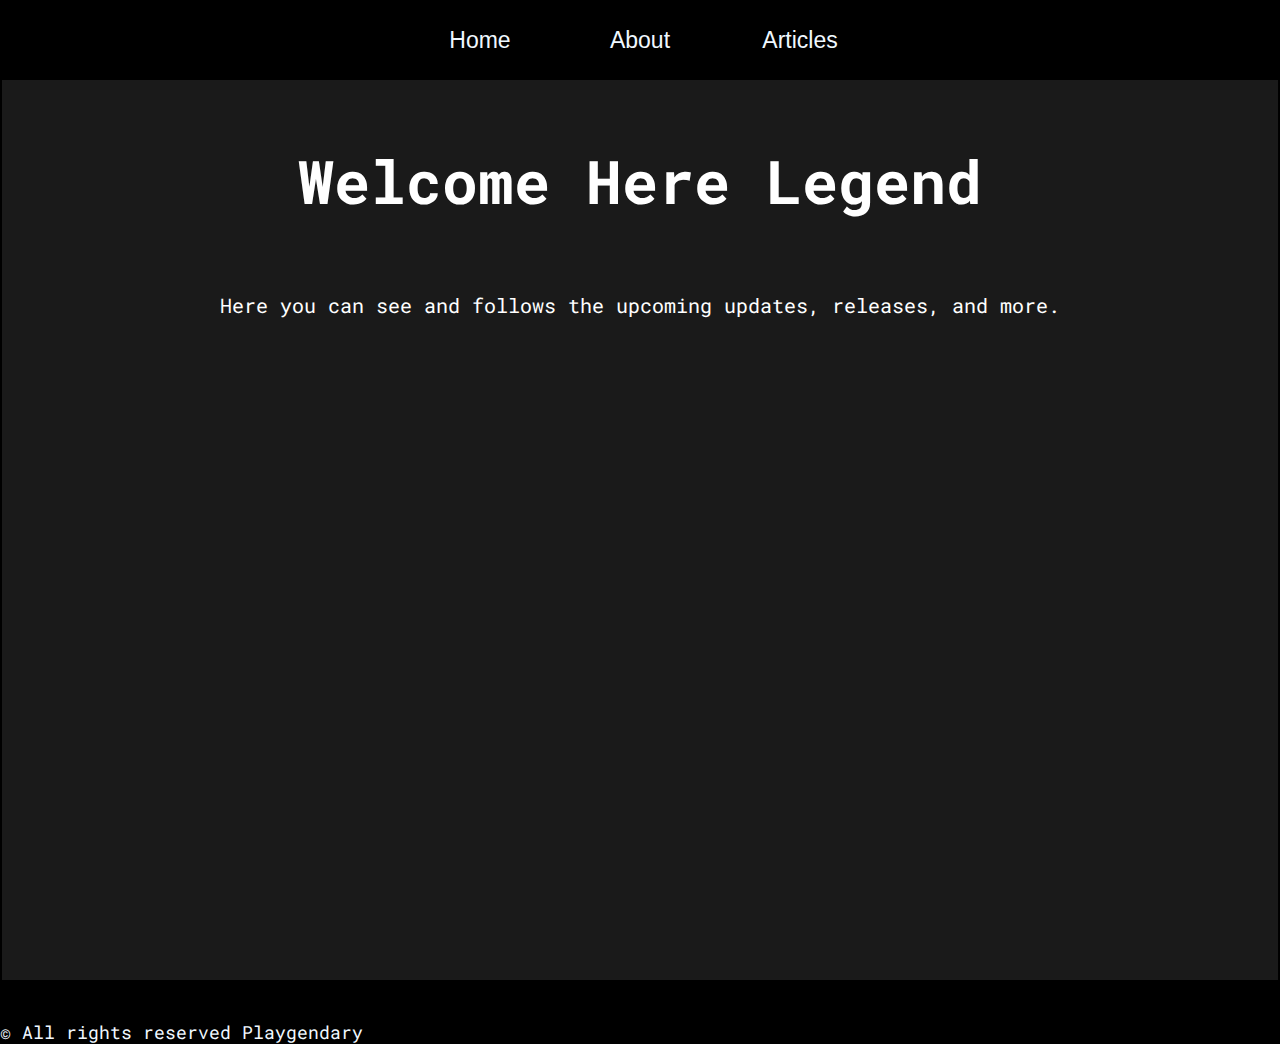
<file: index.html>
<!DOCTYPE html>
<html>
<head>
    <title>Playgendary Blog</title>
    <link rel="stylesheet" href="styles.css">
</head>

<body class="main">
    <header>
        <nav>
            <a href="index.html"><button class="home">Home</button></a>
            <a href="about.html"><button class="about">About</button></a>
            <a href="articles.html"><button class="articles">Articles</button></a>
        </nav>
    </header>

    <section class="container">
        <div><h1 class="main-text">Welcome Here Legend</h1></div>
        <p class="minor-text">Here you can see and follows the upcoming updates, releases, and more.</p>

        <!-- <div id="div5"><h1 id="main-text">Welcome Here Legend</h1></div><br> -->
    </section>

    <footer>
        &copy All rights reserved Playgendary
    </footer>
</body>
</html>
</file>
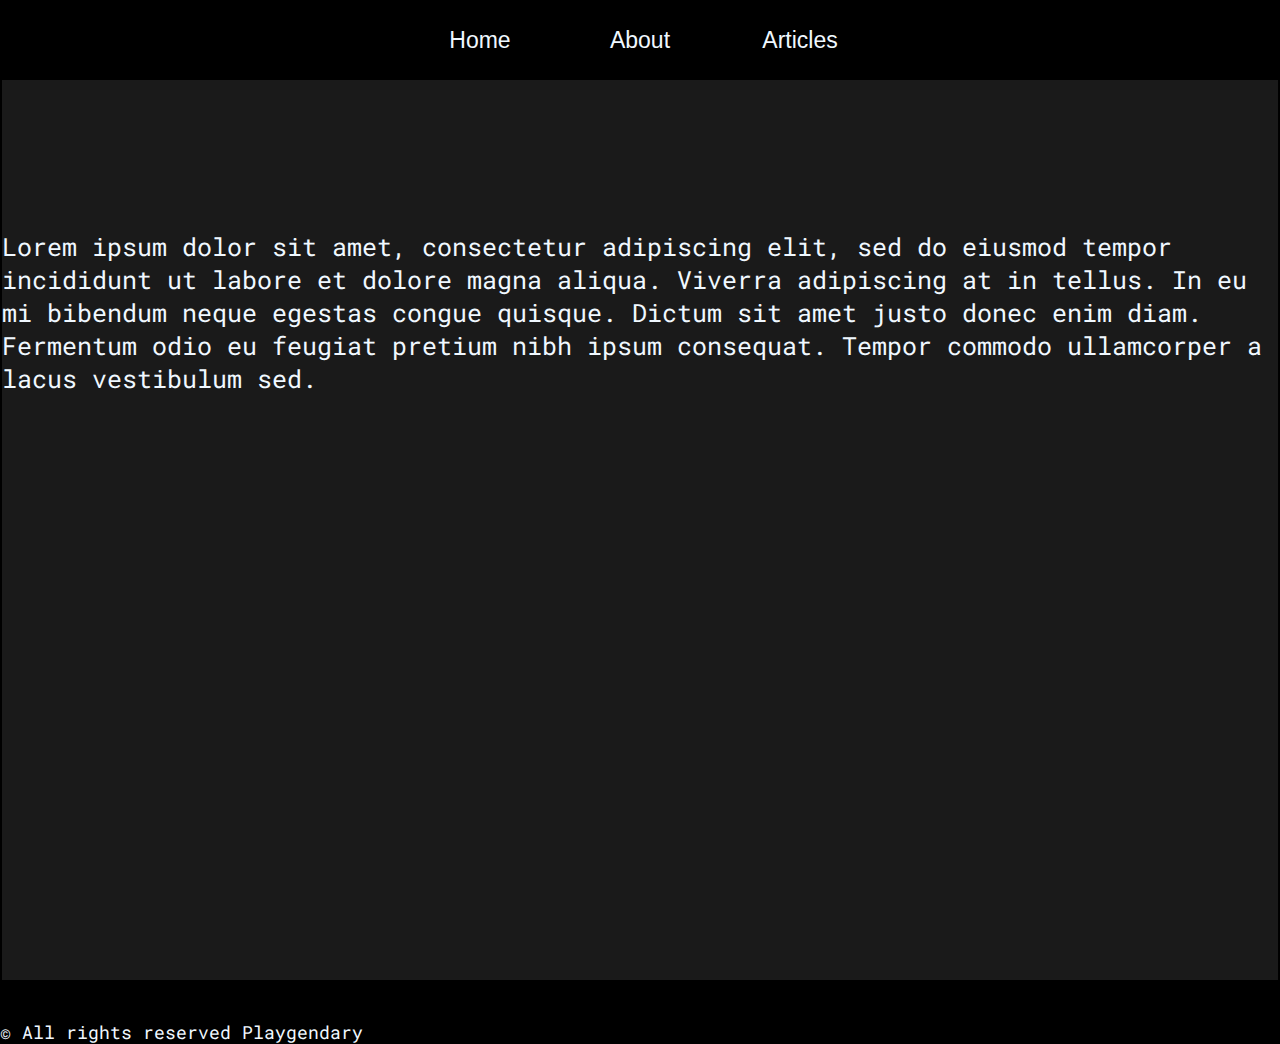
<file: about.html>
<!DOCTYPE html>
<html>
    <head>
        <title>Playgendary Blog</title>
        <link rel="stylesheet" href="styles.css">
    </head>

<body class="main">
    <header>
        <nav>
            <a href="index.html"><button>Home</button></a>
            <a href="about.html"><button>About</button></a>
            <a href="articles.html"><button>Articles</button></a>
        </nav>
    </header>

    <section class="container">
        <p class="aboutUs">Lorem ipsum dolor sit amet, consectetur adipiscing elit, sed do eiusmod tempor incididunt ut labore et dolore magna aliqua. Viverra adipiscing at in tellus. In eu mi bibendum neque egestas congue quisque. Dictum sit amet justo donec enim diam. Fermentum odio eu feugiat pretium nibh ipsum consequat. Tempor commodo ullamcorper a lacus vestibulum sed.</p>
    </section>

    <footer>
        &copy All rights reserved Playgendary
    </footer>
</body>
</html>
</file>
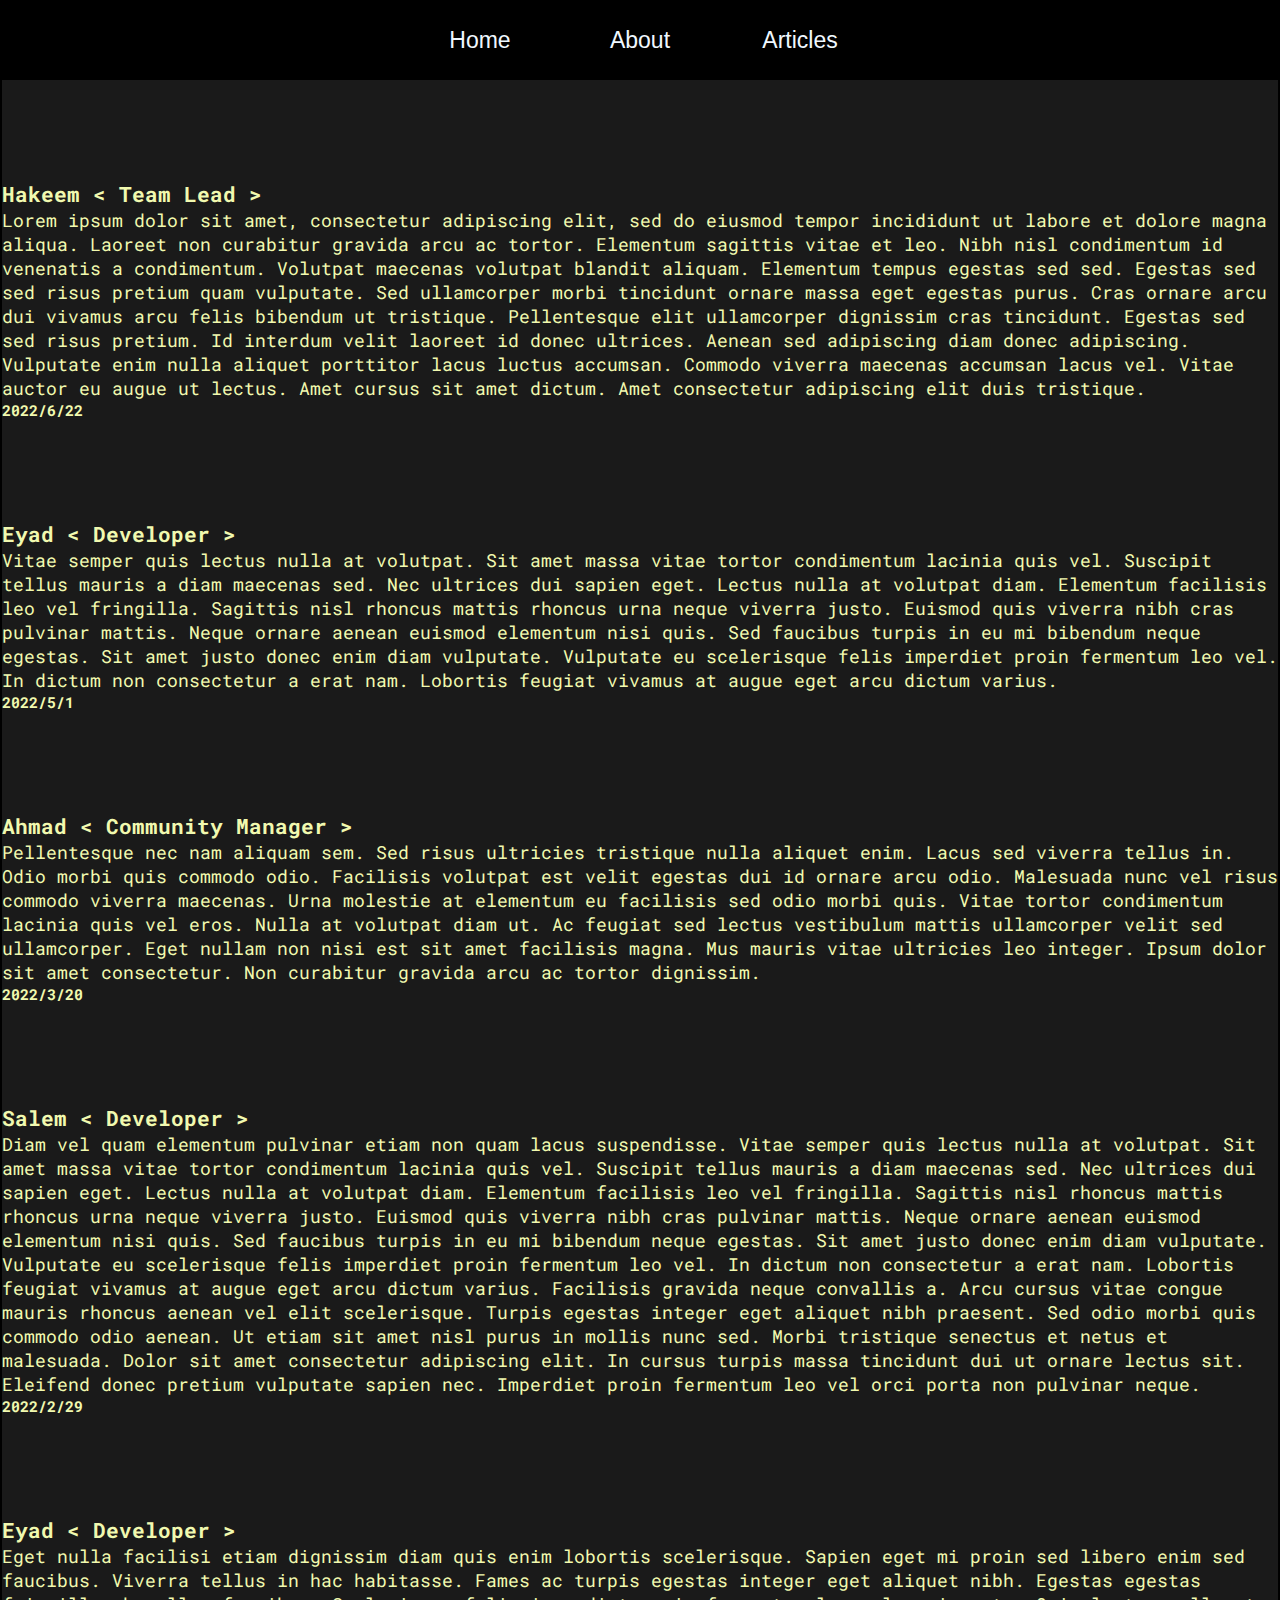
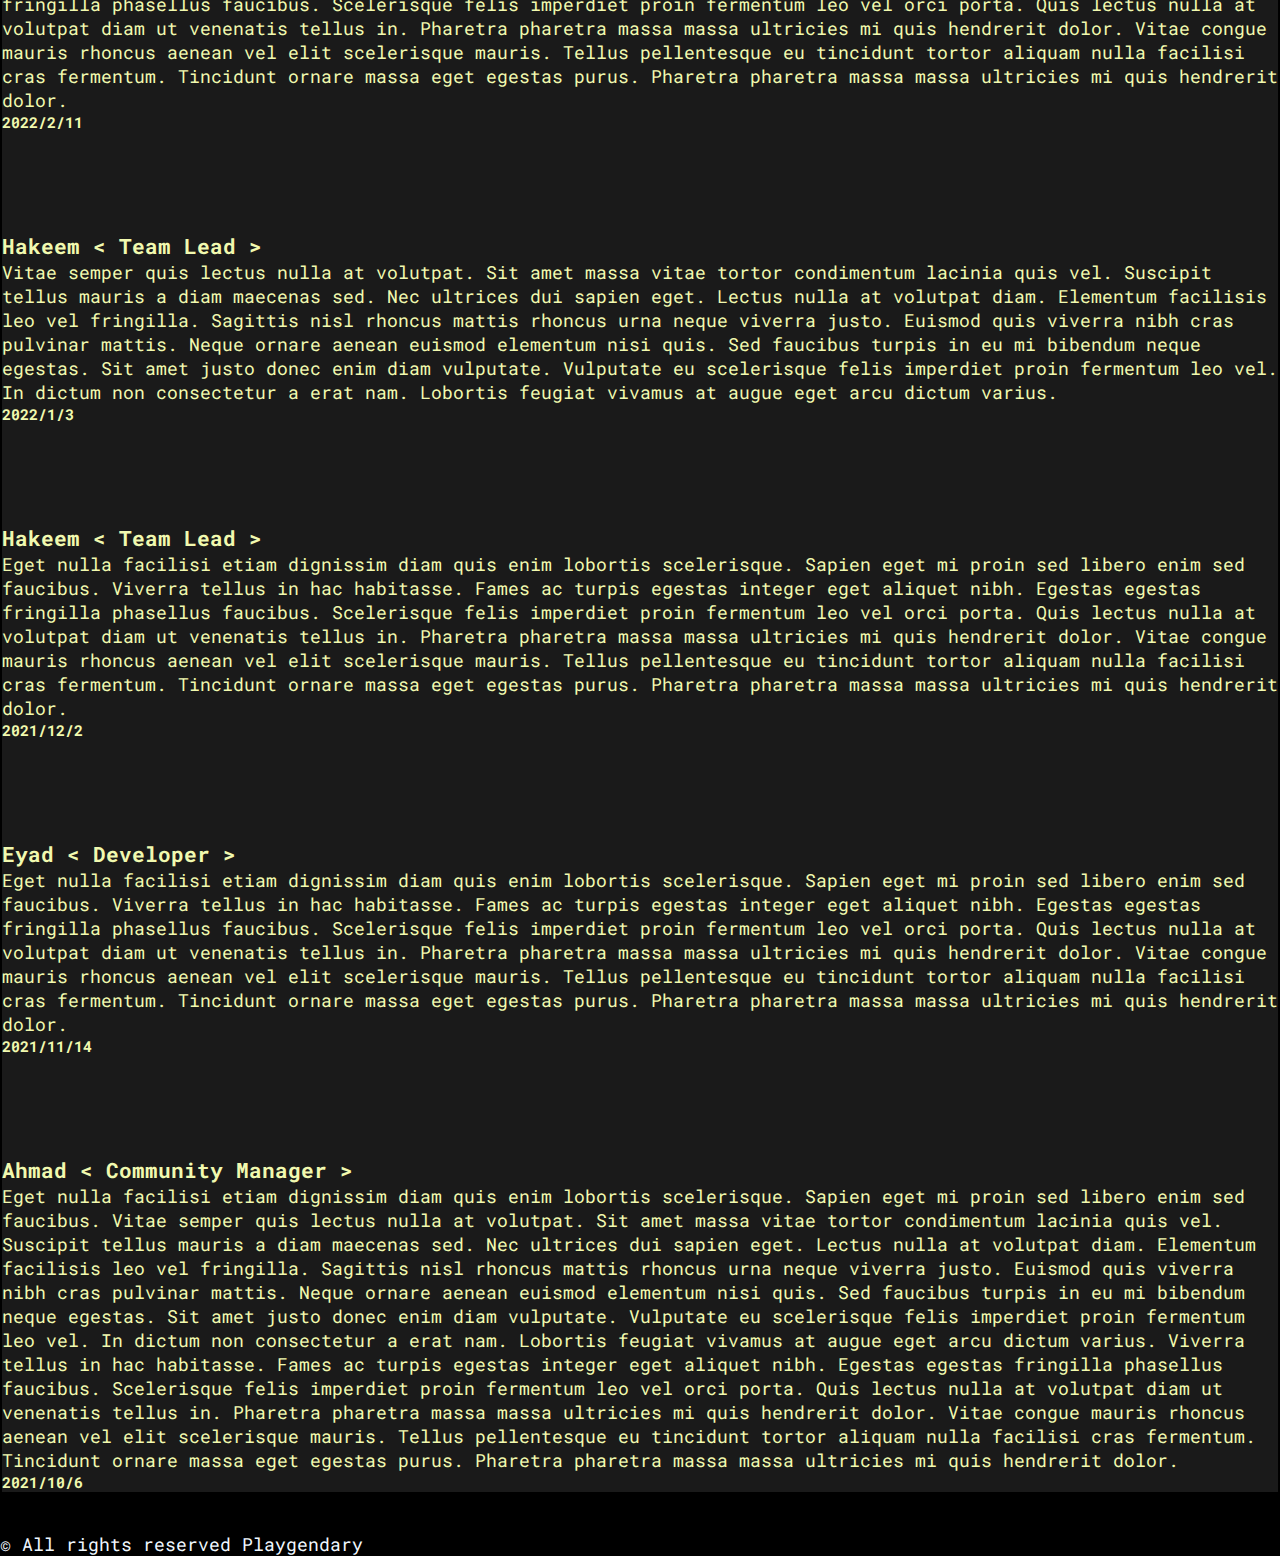
<file: articles.html>
<!DOCTYPE html>
<html>
    <head>
        <title>Playgendary Blog</title>
        <link rel="stylesheet" href="styles.css">
    </head>

<body>
    <div class="progress_wrapper">
        <div class="progress_bar"></div>
    </div>
    <header>
        <nav>
            <a href="index.html"><button>Home</button></a>
            <a href="about.html"><button>About</button></a>
            <a href="articles.html"><button>Articles</button></a>
        </nav>
    </header>

    <section class="container">
        <div class="article">
            <h3>Hakeem < Team Lead ></h3>
            Lorem ipsum dolor sit amet, consectetur adipiscing elit, sed do eiusmod tempor incididunt ut labore et dolore magna aliqua. Laoreet non curabitur gravida arcu ac tortor. Elementum sagittis vitae et leo. Nibh nisl condimentum id venenatis a condimentum. Volutpat maecenas volutpat blandit aliquam. Elementum tempus egestas sed sed. Egestas sed sed risus pretium quam vulputate. Sed ullamcorper morbi tincidunt ornare massa eget egestas purus. Cras ornare arcu dui vivamus arcu felis bibendum ut tristique. Pellentesque elit ullamcorper dignissim cras tincidunt. Egestas sed sed risus pretium. Id interdum velit laoreet id donec ultrices. Aenean sed adipiscing diam donec adipiscing. Vulputate enim nulla aliquet porttitor lacus luctus accumsan. Commodo viverra maecenas accumsan lacus vel. Vitae auctor eu augue ut lectus. Amet cursus sit amet dictum. Amet consectetur adipiscing elit duis tristique.
            <h5>2022/6/22</h5>
        </div>
        <div class="article">
            <h3>Eyad < Developer ></h3>
            Vitae semper quis lectus nulla at volutpat. Sit amet massa vitae tortor condimentum lacinia quis vel. Suscipit tellus mauris a diam maecenas sed. Nec ultrices dui sapien eget. Lectus nulla at volutpat diam. Elementum facilisis leo vel fringilla. Sagittis nisl rhoncus mattis rhoncus urna neque viverra justo. Euismod quis viverra nibh cras pulvinar mattis. Neque ornare aenean euismod elementum nisi quis. Sed faucibus turpis in eu mi bibendum neque egestas. Sit amet justo donec enim diam vulputate. Vulputate eu scelerisque felis imperdiet proin fermentum leo vel. In dictum non consectetur a erat nam. Lobortis feugiat vivamus at augue eget arcu dictum varius.        
            <h5>2022/5/1</h5>
        </div>
        <div class="article">
            <h3>Ahmad < Community Manager ></h3>
            Pellentesque nec nam aliquam sem. Sed risus ultricies tristique nulla aliquet enim. Lacus sed viverra tellus in. Odio morbi quis commodo odio. Facilisis volutpat est velit egestas dui id ornare arcu odio. Malesuada nunc vel risus commodo viverra maecenas. Urna molestie at elementum eu facilisis sed odio morbi quis. Vitae tortor condimentum lacinia quis vel eros. Nulla at volutpat diam ut. Ac feugiat sed lectus vestibulum mattis ullamcorper velit sed ullamcorper. Eget nullam non nisi est sit amet facilisis magna. Mus mauris vitae ultricies leo integer. Ipsum dolor sit amet consectetur. Non curabitur gravida arcu ac tortor dignissim.        
            <h5>2022/3/20</h5>
        </div>
        <div class="article">
            <h3>Salem < Developer ></h3>
            Diam vel quam elementum pulvinar etiam non quam lacus suspendisse. Vitae semper quis lectus nulla at volutpat. Sit amet massa vitae tortor condimentum lacinia quis vel. Suscipit tellus mauris a diam maecenas sed. Nec ultrices dui sapien eget. Lectus nulla at volutpat diam. Elementum facilisis leo vel fringilla. Sagittis nisl rhoncus mattis rhoncus urna neque viverra justo. Euismod quis viverra nibh cras pulvinar mattis. Neque ornare aenean euismod elementum nisi quis. Sed faucibus turpis in eu mi bibendum neque egestas. Sit amet justo donec enim diam vulputate. Vulputate eu scelerisque felis imperdiet proin fermentum leo vel. In dictum non consectetur a erat nam. Lobortis feugiat vivamus at augue eget arcu dictum varius.        
            Facilisis gravida neque convallis a. Arcu cursus vitae congue mauris rhoncus aenean vel elit scelerisque. Turpis egestas integer eget aliquet nibh praesent. Sed odio morbi quis commodo odio aenean. Ut etiam sit amet nisl purus in mollis nunc sed. Morbi tristique senectus et netus et malesuada. Dolor sit amet consectetur adipiscing elit. In cursus turpis massa tincidunt dui ut ornare lectus sit. Eleifend donec pretium vulputate sapien nec. Imperdiet proin fermentum leo vel orci porta non pulvinar neque.
            <h5>2022/2/29</h5>
        </div>
        <div class="article">
            <h3>Eyad < Developer ></h3>
            Eget nulla facilisi etiam dignissim diam quis enim lobortis scelerisque. Sapien eget mi proin sed libero enim sed faucibus. Viverra tellus in hac habitasse. Fames ac turpis egestas integer eget aliquet nibh. Egestas egestas fringilla phasellus faucibus. Scelerisque felis imperdiet proin fermentum leo vel orci porta. Quis lectus nulla at volutpat diam ut venenatis tellus in. Pharetra pharetra massa massa ultricies mi quis hendrerit dolor. Vitae congue mauris rhoncus aenean vel elit scelerisque mauris. Tellus pellentesque eu tincidunt tortor aliquam nulla facilisi cras fermentum. Tincidunt ornare massa eget egestas purus. Pharetra pharetra massa massa ultricies mi quis hendrerit dolor.
            <h5>2022/2/11</h5>
            <div class="article">
                <h3>Hakeem < Team Lead ></h3>
                Vitae semper quis lectus nulla at volutpat. Sit amet massa vitae tortor condimentum lacinia quis vel. Suscipit tellus mauris a diam maecenas sed. Nec ultrices dui sapien eget. Lectus nulla at volutpat diam. Elementum facilisis leo vel fringilla. Sagittis nisl rhoncus mattis rhoncus urna neque viverra justo. Euismod quis viverra nibh cras pulvinar mattis. Neque ornare aenean euismod elementum nisi quis. Sed faucibus turpis in eu mi bibendum neque egestas. Sit amet justo donec enim diam vulputate. Vulputate eu scelerisque felis imperdiet proin fermentum leo vel. In dictum non consectetur a erat nam. Lobortis feugiat vivamus at augue eget arcu dictum varius.        
                <h5>2022/1/3</h5>
            </div>
            <div class="article">
                <h3>Hakeem < Team Lead ></h3>
                Eget nulla facilisi etiam dignissim diam quis enim lobortis scelerisque. Sapien eget mi proin sed libero enim sed faucibus. Viverra tellus in hac habitasse. Fames ac turpis egestas integer eget aliquet nibh. Egestas egestas fringilla phasellus faucibus. Scelerisque felis imperdiet proin fermentum leo vel orci porta. Quis lectus nulla at volutpat diam ut venenatis tellus in. Pharetra pharetra massa massa ultricies mi quis hendrerit dolor. Vitae congue mauris rhoncus aenean vel elit scelerisque mauris. Tellus pellentesque eu tincidunt tortor aliquam nulla facilisi cras fermentum. Tincidunt ornare massa eget egestas purus. Pharetra pharetra massa massa ultricies mi quis hendrerit dolor.
                <h5>2021/12/2</h5>
            </div>
            <div class="article">
                <h3>Eyad < Developer ></h3>
                Eget nulla facilisi etiam dignissim diam quis enim lobortis scelerisque. Sapien eget mi proin sed libero enim sed faucibus. Viverra tellus in hac habitasse. Fames ac turpis egestas integer eget aliquet nibh. Egestas egestas fringilla phasellus faucibus. Scelerisque felis imperdiet proin fermentum leo vel orci porta. Quis lectus nulla at volutpat diam ut venenatis tellus in. Pharetra pharetra massa massa ultricies mi quis hendrerit dolor. Vitae congue mauris rhoncus aenean vel elit scelerisque mauris. Tellus pellentesque eu tincidunt tortor aliquam nulla facilisi cras fermentum. Tincidunt ornare massa eget egestas purus. Pharetra pharetra massa massa ultricies mi quis hendrerit dolor.
                <h5>2021/11/14</h5>
            </div>
            <div class="article">
                <h3>Ahmad < Community Manager ></h3>
                Eget nulla facilisi etiam dignissim diam quis enim lobortis scelerisque. Sapien eget mi proin sed libero enim sed faucibus. Vitae semper quis lectus nulla at volutpat. Sit amet massa vitae tortor condimentum lacinia quis vel. Suscipit tellus mauris a diam maecenas sed. Nec ultrices dui sapien eget. Lectus nulla at volutpat diam. Elementum facilisis leo vel fringilla. Sagittis nisl rhoncus mattis rhoncus urna neque viverra justo. Euismod quis viverra nibh cras pulvinar mattis. Neque ornare aenean euismod elementum nisi quis. Sed faucibus turpis in eu mi bibendum neque egestas. Sit amet justo donec enim diam vulputate. Vulputate eu scelerisque felis imperdiet proin fermentum leo vel. In dictum non consectetur a erat nam. Lobortis feugiat vivamus at augue eget arcu dictum varius.        
                Viverra tellus in hac habitasse. Fames ac turpis egestas integer eget aliquet nibh. Egestas egestas fringilla phasellus faucibus. Scelerisque felis imperdiet proin fermentum leo vel orci porta. Quis lectus nulla at volutpat diam ut venenatis tellus in. Pharetra pharetra massa massa ultricies mi quis hendrerit dolor. Vitae congue mauris rhoncus aenean vel elit scelerisque mauris. Tellus pellentesque eu tincidunt tortor aliquam nulla facilisi cras fermentum. Tincidunt ornare massa eget egestas purus. Pharetra pharetra massa massa ultricies mi quis hendrerit dolor.
                <h5>2021/10/6</h5>
            </div>
        </div>
    </section>

    <footer>
        &copy All rights reserved Playgendary    
    </footer>

    <script src="scripts.js"></script>
    
</body>
</html>
</file>
<file: styles.css>
@import url('https://fonts.googleapis.com/css2?family=Roboto+Mono&display=swap');

* {
    margin: 0;
    padding: 0;
}

body{
    font-family: 'Roboto Mono', monospace;
    font-size: 18px;
    height: 100%;
    background-color: black;
}

.main{
    font-family: 'Roboto Mono', monospace;
    font-size: 18px;
    height: 100vh;
    background-color: black;
}

header {
    width: 100%;
    color: black;
    top: 0;
}

nav {
    width: 100%;
    height: 80px;
    display: flex;
    flex-direction: row;
    justify-content: center;
    align-items: center;
}

nav button {
    height: 50px;
    width: 100px;
    font-size: 23px;
    background-color: rgb(0, 0, 0);
    color: aliceblue;
    border: none;
    border-radius: 3px;
    padding: 4px;
    margin: 30px;
}

nav button:hover {
    height: 50px;
    width: 100px;
    font-size: 23px;
    background-color: rgb(26, 26, 26);
    color: rgb(255, 247, 0);
    border: none;
    border-radius: 3px;
    padding: 4px;
    margin: 30px;
}

.container {
    background-color: rgb(26, 26, 26);
    height: 100%;
    margin-left: 2px;
    margin-right: 2px;
    display: flex;
    flex-direction: column;
    align-items: center;
}
.main-text {
    height: 200px;
    width: 100%;
    display: flex;
    color: white;
    justify-content: center;
    align-items: center;
    font-size: 60px;
    transition: ease-in-out 50ms;
}

.minor-text {
    height: 50px;
    width: 100%;
    font-size: 20px;
    display: flex;
    color: white;
    justify-content: center;
    align-items: center;
    transition: ease-in-out 50ms;
}
.main-text:hover {
    height: 200px;
    width: 100%;
    display: flex;
    justify-content: center;
    align-items: center;
    text-shadow: 0px 0px 20px yellow;
    font-size: 70px;
    transition: ease-in-out 50ms;

}

.minor-text:hover {
    height: 50px;
    width: 100%;
    font-size: 22px;
    display: flex;
    justify-content: center;
    align-items: center;
    text-shadow: 0px 0px 5px yellow;
    transition: ease-in-out 50ms;
}

footer {
    margin-top:  40px;
    font-size: 18px;
    color: aliceblue;
    background-color: black;
}

.aboutUs {
    width: 100%;
    font-size: 25px;
    color: aliceblue;
    margin-top: 150px;
    display: flex;
    justify-content: center;
    align-items: center;
}

.article {
    margin-top: 100px;
    color: rgb(241, 249, 175);
}

.progress_wrapper {
    position: fixed;
    top: 0;
    left: 0;
    width: 100%;
}

.progress_bar {
    position: absolute;
    top: 0;
    left: 0;
    width: 0;
    height: 5px;
    background-color: yellow;
}
</file>
